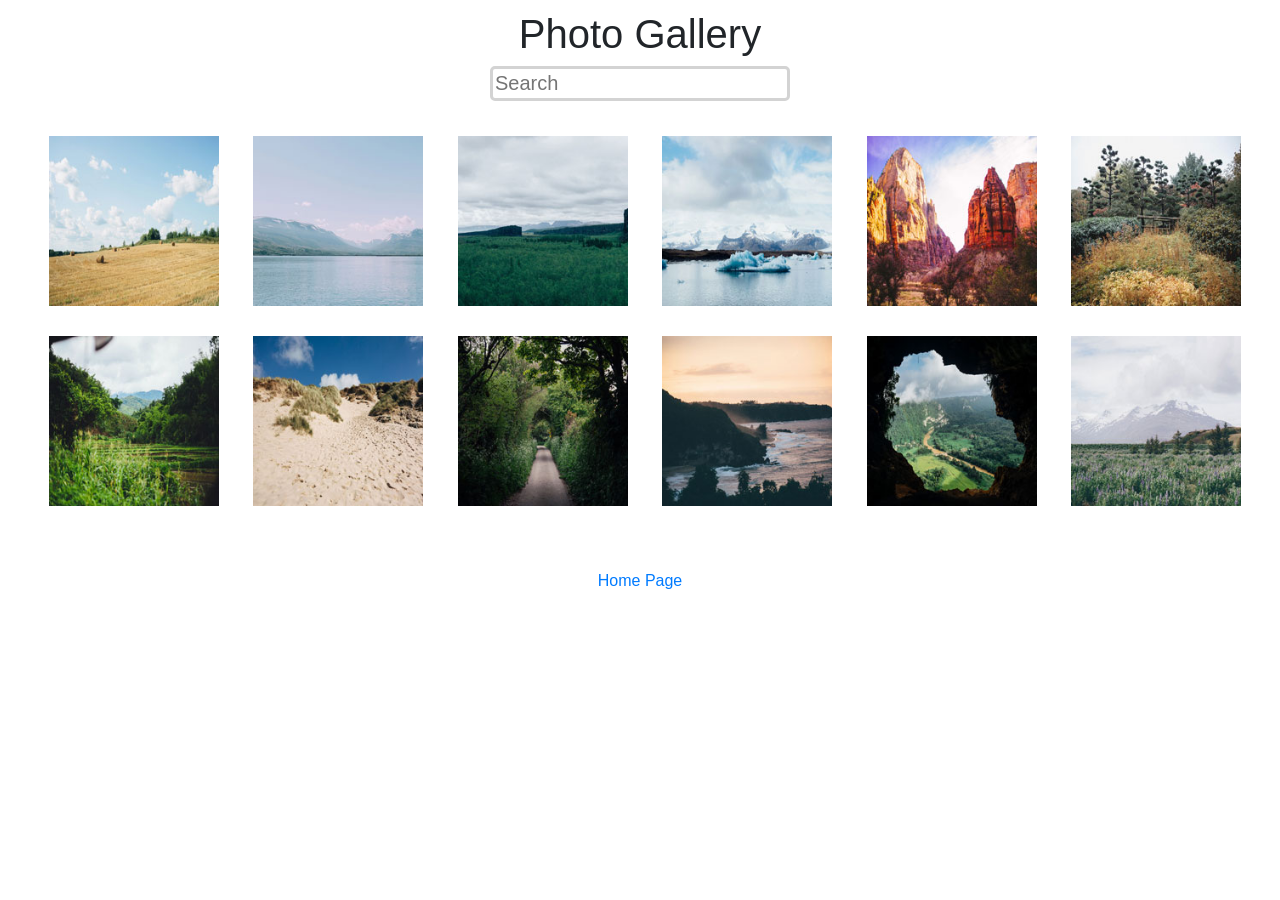
<file: photo_gallery_v4/index.html>
<!DOCTYPE html>
<html lang="en">

<!--It is best to place the plug-in css file first.-->

<head>
    <title>Image Gallery</title>
    <meta charset="UTF-8">
    <meta name="viewport" content="width=device-width, initial-scale=1.0">
    <meta http-equiv="X-UA-Compatible" content="ie=edge">


    <link rel="stylesheet" href="css/magnific-popup.css" media="screen" />
    <link rel="stylesheet" type="text/css" href="css/style.css">

    <link href="https://stackpath.bootstrapcdn.com/bootstrap/4.4.1/css/bootstrap.min.css" rel="stylesheet"
        integrity="sha384-Vkoo8x4CGsO3+Hhxv8T/Q5PaXtkKtu6ug5TOeNV6gBiFeWPGFN9MuhOf23Q9Ifjh" crossorigin="anonymous">
    <script src="https://ajax.googleapis.com/ajax/libs/jquery/3.4.1/jquery.min.js"></script>

</head>

<body>
    <header id="sticker" class="header">
        <div>
            <h1>Photo Gallery</h1>
            <form id="search-box">
                <input type="text" id="myInput" placeholder="Search">
            </form>
        </div>
    </header>

    <!--class name "light-box identifies the <a> tag for the plug-in-->
    <!--the title attribute helpt the search filter identify the caption text-->

    <div id="photo-list" class="gallery">

        <a href="photos/01.jpg" id="Hay-Bales" class="light-box"
            title="I love hay bales. Took this snap on a drive through the countryside past some straw fields.">
            <img src="photos/thumbnails/01.jpg" alt="Hey Bales"></a>

        <a href="photos/02.jpg" id="Lake" class="light-box"
            title="The lake was so calm today. We had a great view of the snow on the mountains from here.">
            <img src="photos/thumbnails/02.jpg" alt="Lake"></a>

        <a href="photos/03.jpg" id="Canyon" class="light-box"
            title="I hiked to the top of the mountain and got this picture of the canyon and trees below.">
            <img src="photos/thumbnails/03.jpg" alt="Canyon"></a>

        <a href="photos/04.jpg" id="Iceberg" class="light-box"
            title="It was amazing to see an iceberg up close, it was so cold but didn’t snow today.">
            <img src="photos/thumbnails/04.jpg" alt="Iceberg"></a>

        <a href="photos/05.jpg" id="Desert" class="light-box"
            title="The red cliffs were beautiful. It was really hot in the desert but we did a lot of walking through the canyons.">
            <img src="photos/thumbnails/05.jpg" alt="Desert"></a>

        <a href="photos/06.jpg" id="Fall" class="light-box"
            title="Fall is coming, I love when the leaves on the trees start to change color.">
            <img src=" photos/thumbnails/06.jpg" alt="Fall"></a>

        <a href="photos/07.jpg" id="Plantation" class="light-box"
            title="I drove past this plantation yesterday, everything is so green!">
            <img src="photos/thumbnails/07.jpg" alt="Plantation"></a>

        <a href="photos/08.jpg" id="Dunes" class="light-box"
            title="My summer vacation to the Oregon Coast. I love the sandy dunes!">
            <img src="photos/thumbnails/08.jpg" alt="Dunes"></a>

        <a href="photos/09.jpg" id="Countryside-Lane" class="light-box"
            title="We enjoyed a quiet stroll down this countryside lane.">
            <img src="photos/thumbnails/09.jpg" alt="Countryside Lane"></a>

        <a href="photos/10.jpg" id="Sunset" class="light-box"
            title="Sunset at the coast! The sky turned a lovely shade of orange.">
            <img src="photos/thumbnails/10.jpg" alt="Sunset"></a>

        <a href="photos/11.jpg" id="Cave" class="light-box"
            title="I did a tour of a cave today and the view of the landscape below was breathtaking.">
            <img src="photos/thumbnails/11.jpg" alt="Cave"></a>

        <a href="photos/12.jpg" id="Bluebells" class="light-box"
            title="I walked through this meadow of bluebells and got a good view of the snow on the mountain before the fog came in.">
            <img src="photos/thumbnails/12.jpg" alt="Bluebells"></a>

    </div>
    </div>
    <br>
    <br>
    <footer class="container-fluid bg-4 text-center">
        <p><a href="../indexFinal.html">Home Page</a></p>
    </footer>

    <!--Sequence of js files is crucial 1) jQuery 2) plug-in 3) external js file.-->
    <!-- <script src="http://ajax.googleapis.com/ajax/libs/jquery/3.3.1/jquery.min.js"></script>-->
    <script src="js/jquery.magnific-popup.min.js"></script>
    <script src="js/jquery.sticky.js"></script>
    <script src="js/main.js"></script>

    <!--
    <script>
        $(document).ready(function () {
            $('.light-box').magnificPopup({
                type: 'image',
                gallery: { enabled: true },
                removalDelay: 300,       // Delay in milliseconds before popup is removed
                mainClass: 'mfp-fade',   // Class that is added to popup wrapper and background
                image: {
                    titleSrc: 'title' // this tells the script which attribute has your caption
                }
            });
        });
    </script> -->


</body>

</html>
</file>
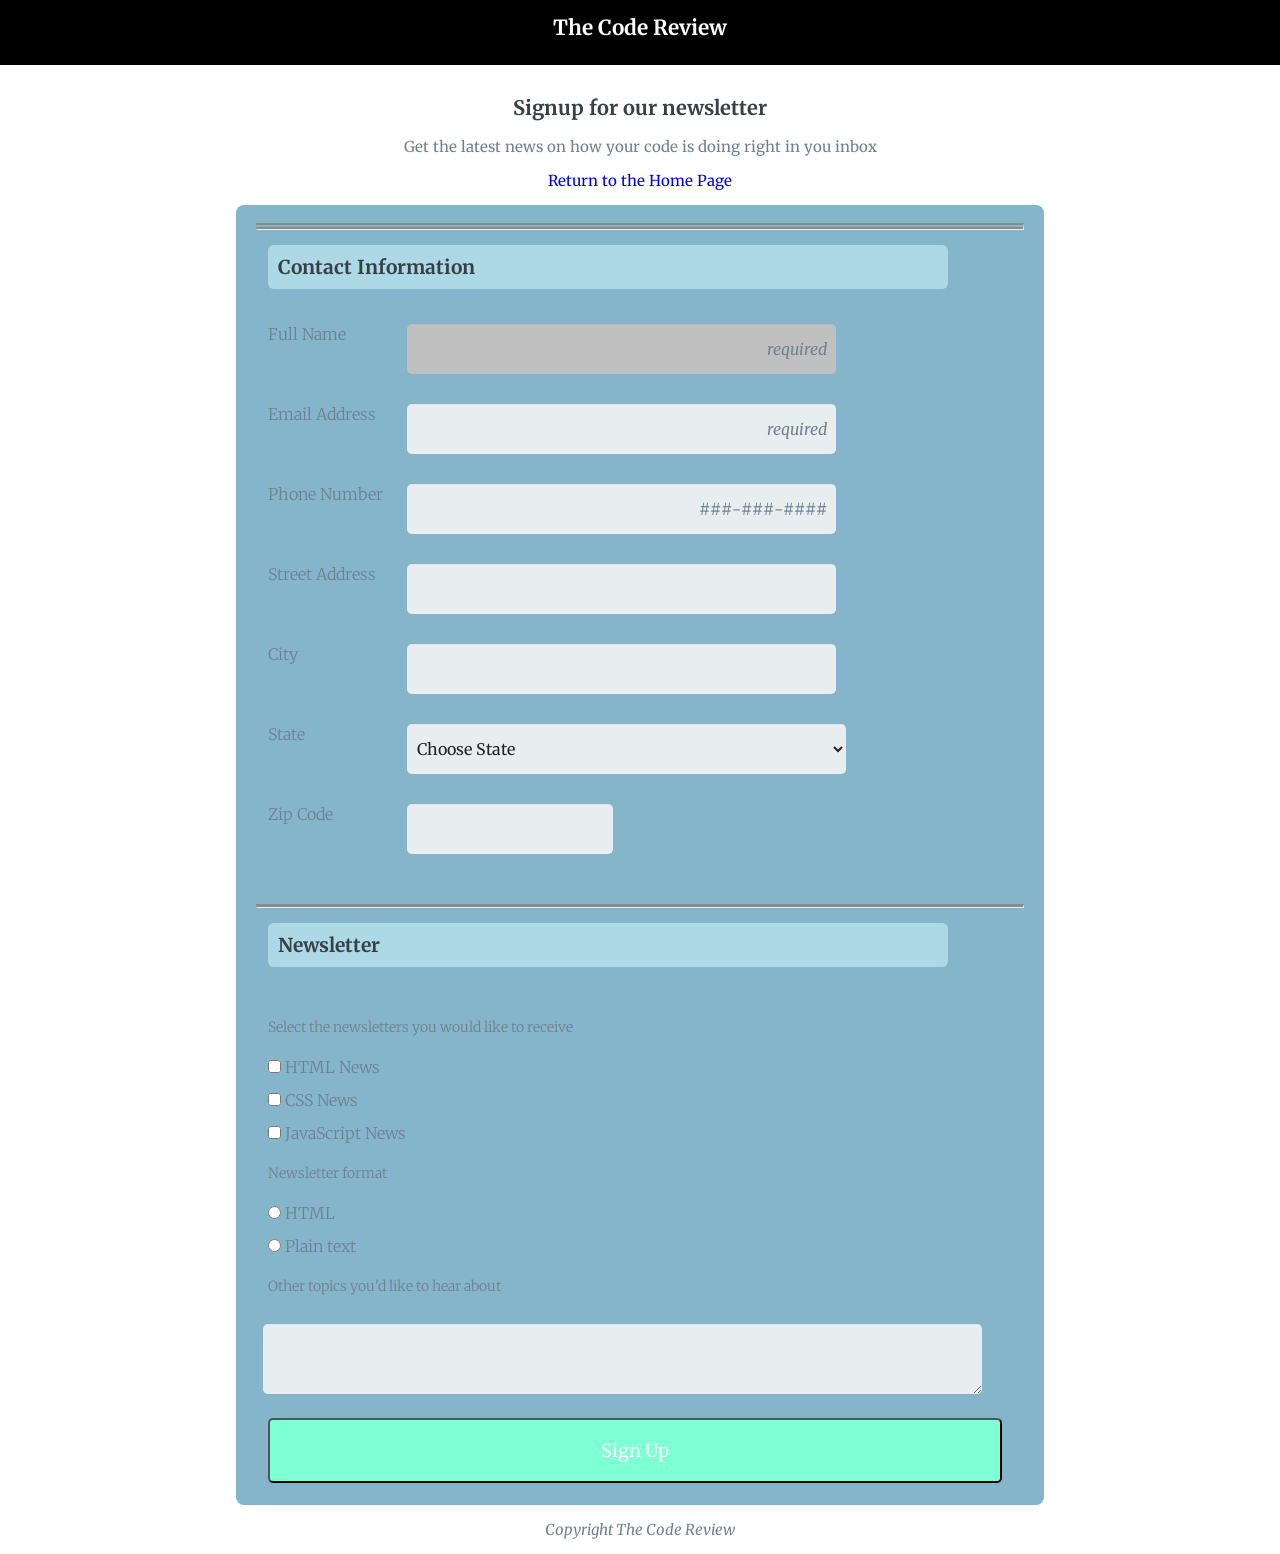
<file: Proj Three Front End/index.html>
<!DOCTYPE html>
<html lang="en">

<head>
    <meta charset="UTF-8" />

    <title>Online Registration Form</title>
    <meta name="viewport" content="width=device-width, initial-scale=1.0">
    <meta http-equiv="X-UA-Compatible" content="ie=edge">
    <link href="https://fonts.googleapis.com/css?family=Merriweather&display=swap" rel="stylesheet">
    <link rel="stylesheet" href="css/normalize.css">
    <link rel="stylesheet" href="css/style2.css">
</head>

<body>

    <header>
        <h1>The Code Review</h1>
        <h2>Signup for our newsletter</h2>
        <p>Get the latest news on how your code is doing right in you inbox</p>
        <p><a href="../indexFinal.html">Return to the Home Page</a></p>
    </header>

    <form action="index.html" method="post">
        <hr class="style1">
        <fieldset>

            <legend class="colorOne">Contact Information</legend>

            <br>
            <div class="form-box">
                <label class="light" for="name">Full Name</label>
                <input class="requiredMessage emphasize" type="text" id="name" name="user_name" placeholder="required "
                    required autofocus />
            </div>

            <div class="form-box">
                <label class="light" for="email">Email Address</label>
                <input class="requiredMessage emphasize" type="email" id="email" placeholder="required "
                    name="user_email" required />
            </div>

            <div class="form-box">
                <label class="light" for="phone">Phone Number</label>
                <input type="tel" id="phone" name="user_phone" placeholder="###-###-#### ">
            </div>

            <div class="form-box">
                <label class="light" for="address">Street Address</label>
                <input type="text" id="address" name="user_address">
            </div>

            <div class="form-box">
                <label class="light" for="city">City</label>
                <input type="text" id="city" name="user_city">
            </div>

            <div class="form-box">
                <label class="light" for="state">State</label>
                <select id="state" name="user_state">
                    <option disabled hidden selected>Choose State</option>
                    <option value="Alaska">Alaska</option>
                    <option value="California">California</option>
                    <option value="Colorado">Colorado</option>
                    <option value="Texas">Texas</option>
                    <option value="Utah">Utah</option>
                </select>
            </div>


            <div class="form-box">
                <label class="light" for="zip">Zip Code</label>
                <input type="number" id="zip" name="user_zip">
            </div>
        </fieldset>

        <hr class="style2">

        <fieldset>

            <legend class="colorOne">Newsletter</legend>

            <br>
            <label class="lightThree">Select the newsletters you would like to receive</label><br>

            <input type="checkbox" id="html" name="newsLetter" value="html" class="ckbox-order"><label class="light"
                for="html">HTML
                News</label><br>
            <input type="checkbox" id="css" name="newsLetter" value="CSS" class="ckbox-order"><label class="light"
                for="css">CSS
                News</label><br>
            <input type="checkbox" id="JavaScript" name="newsLetter" value="JavaScript" class="ckbox-order"><label
                class="light" for="JavaScript">JavaScript
                News</label><br>

            <label class="lightThree">Newsletter format</label><br>

            <label class="light"><input type="radio" id="HTMLformat" name="format" value="HTMLformat">HTML</label><br>
            <label class="light"><input type="radio" id="Plainformat" name="format" value="Plainformat">Plain
                text</label><br>

            <label class="lightThree" for="additionalText">Other topics you'd like to hear about</label>
            <textarea id="additionalText" name="additionalText" rows="2"></textarea>
            <br>
            <br>
            <div class="form-box">
                <button type="submit" value="Submit">Sign Up</button>
            </div>
        </fieldset>

    </form>
    <footer>
        <p class="emphasize">Copyright The Code Review</p>
    </footer>


</body>

</html>
</file>
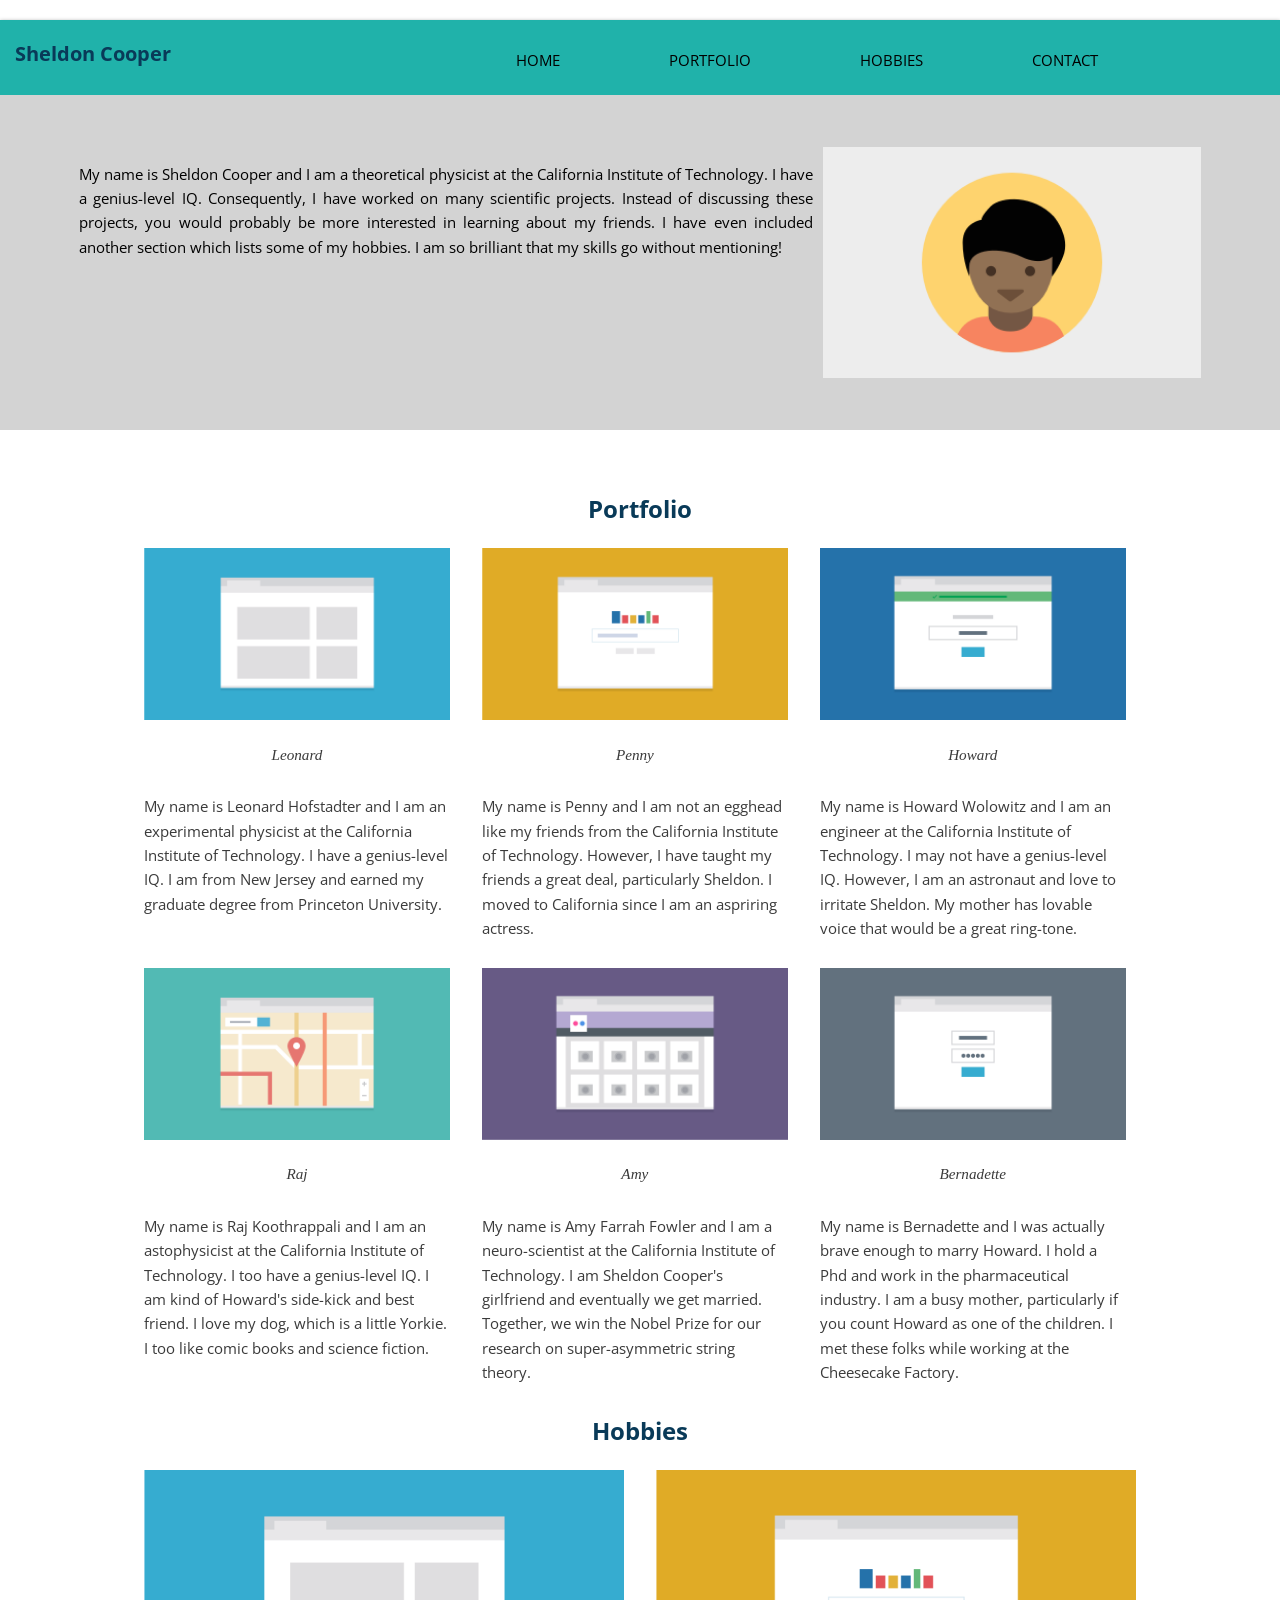
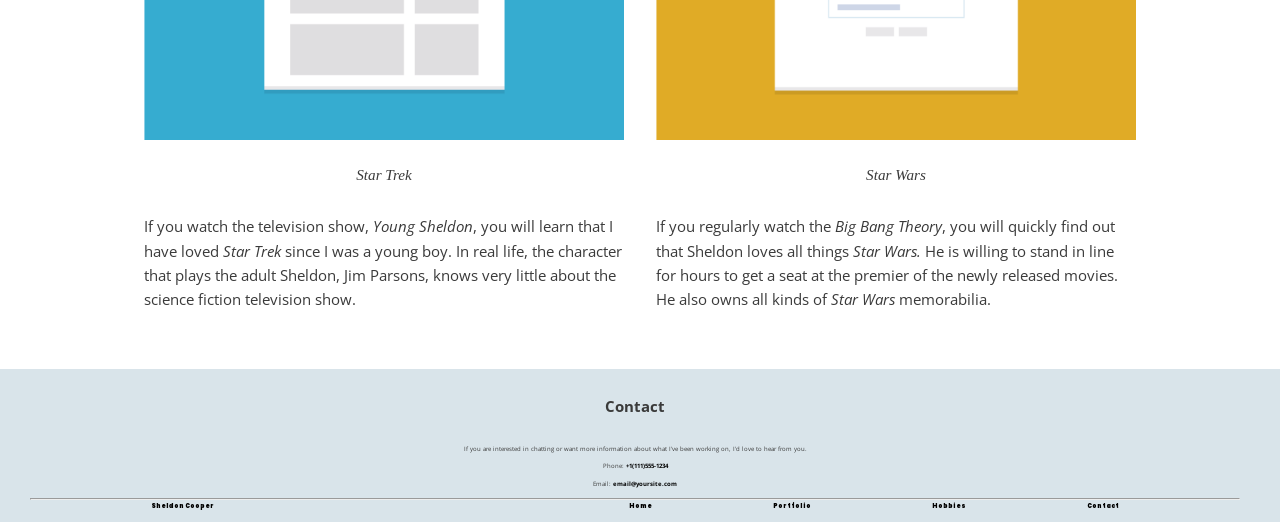
<file: Proj Two Front End/index.html>
<!DOCTYPE html>
<html lang="en">

<head>
    <meta charset="utf-8">
    <meta name="viewport" content="width=device-width, initial-scale=1.0">
    <title>Portfolio</title>
    <link rel="stylesheet" href="css/normalize.css">
    <link rel="stylesheet" href="css/styles.css">

    <link href="https://fonts.googleapis.com/css?family=Poppins&display=swap" rel="stylesheet">
    <style>
        @import url('https://fonts.googleapis.com/css?family=Open+Sans&display=swap');
    </style>
    <style>
        @import url('https://fonts.googleapis.com/css?family=Work+Sans&display=swap');
    </style>


</head>

<body>
    <header class="main-header">
        <h1 class="name show"><a href="#">Sheldon Cooper</a></h1>
        <div class="container containerHead clearfix">
            <nav>
                <ul class="main-nav">
                    <li class="coming-soon">Papers</li>
                    <li><a href="../indexFinal.html">Home</a></li>
                    <li><a href="#portfolio">Portfolio</a></li>
                    <li><a href="#hobbies">Hobbies</a></li>
                    <li><a href="#contact">Contact</a></li>
                </ul>
            </nav>
        </div>
    </header>

    <div class="banner clearfix">
        <img class="main-photo" src="images/responsive-layout-profile.png" alt="Student Photo">
        <p class="justify padText">My name is Sheldon Cooper and I am a theoretical physicist
            at the California Institute of Technology. I have a genius-level IQ. Consequently,
            I have worked on many scientific projects. Instead of discussing these projects,
            you would probably be more interested in learning about my friends. I have even
            included another section which lists some of my hobbies. I am so brilliant that my skills
            go without mentioning!
        </p>

    </div>

    <div class="container clearfix">
        <h2 id="portfolio" class="centerHeader">Portfolio</h2>
        <div class="sub-paragraph col">
            <img src="images/portfolio-1.png" alt="Leonard">
            <p class="center caption"> Leonard</p>
            <p>My name is Leonard Hofstadter and I am an experimental physicist at the California Institute
                of Technology. I have a genius-level IQ. I am from New Jersey and earned my graduate degree from
                Princeton University. </p>

        </div>

        <div class="sub-paragraph col right">
            <img src="images/portfolio-2.png" alt="Penny">
            <p class="center"> Penny</p>
            <p>My name is Penny and I am not an egghead like my friends from the California Institute
                of Technology. However, I have taught my friends a great deal, particularly Sheldon.
                I moved to California since I am an aspriring actress.</p>
        </div>


        <div class="sub-paragraph col">

            <img src="images/portfolio-3.png" alt="Howard">
            <p class="center"> Howard</p>
            <p>My name is Howard Wolowitz and I am an engineer at the California Institute
                of Technology. I may not have a genius-level IQ. However, I am an astronaut and love to
                irritate Sheldon. My mother has lovable voice that would be a great ring-tone.
            </p>

        </div>

        <div class="sub-paragraph col right">
            <img src="images/portfolio-4.png" alt="Raj">
            <p class="center">Raj</p>
            <p>My name is Raj Koothrappali and I am an astophysicist at the California Institute
                of Technology. I too have a genius-level IQ. I am kind of Howard's side-kick and best friend.
                I love my dog, which is a little Yorkie. I too like comic books and science fiction.</p>
        </div>

        <div class="sub-paragraph col">

            <img src="images/portfolio-5.png" alt="Amy">
            <p class="center">Amy</p>
            <p>My name is Amy Farrah Fowler and I am a neuro-scientist at the California Institute
                of Technology. I am Sheldon Cooper's girlfriend and eventually we get married. Together, we win
                the Nobel Prize for our research on super-asymmetric string theory.
            </p>
        </div>

        <div class="sub-paragraph col right">

            <img src="images/portfolio-6.png" alt="Bernadette">
            <p class="center"> Bernadette</p>
            <p>My name is Bernadette and I was actually brave enough to marry Howard. I hold a Phd and work
                in the pharmaceutical industry. I am a busy mother, particularly if you count Howard
                as one of the children. I met these folks while working at the Cheesecake Factory.</p>
        </div>

    </div>
    <div class="containerTwo clearfix">
        <h2 class="centerHeader" id="hobbies">Hobbies</h2>
        <div class="sub-paragraph-two col">
            <img src="images/portfolio-1.png" alt="Star Trek">
            <p class="center">Star Trek</p>
            <p>If you watch the television show, <em>Young Sheldon</em>, you will learn that I have loved <em>Star
                    Trek</em> since
                I was a young boy. In real life, the character that plays the adult Sheldon, Jim Parsons, knows very
                little about the science fiction television show.
            </p>
        </div>
        <div class="sub-paragraph-two col right">
            <img src="images/portfolio-2.png" alt="Star Wars">
            <p class="center">Star Wars</p>
            <p>If you regularly watch the <em>Big Bang Theory</em>, you will quickly find out that Sheldon loves all
                things <em>Star Wars.</em>
                He is willing to stand in line for hours to get a seat at the premier of the newly released movies.
                He also owns all kinds of <em>Star Wars</em> memorabilia.</p>
        </div>
    </div>

    <footer class="main-footer clearfix" id="contact">
        <p class="bold">Contact</p>
        <p>If you are interested in chatting or want more information about what I've been working on, I'd love to hear
            from you.</p>
        <p>Phone: <span>+1(111)555-1234</span></p>
        <p>Email: <span>email@yoursite.com</span></p>
        <hr>
        <div class=" container clearfix footerLeft">
            <ul class="nav-footersmall">
                <li><span>Sheldon Cooper</span></li>
                <li class="coming-soon">papers</li>
                <li class="coming-soon">test</li>
                <!--<p class="nameTwo"><a href="#">Sheldon Cooper</a></p>-->
                <li><a href="#"><span>BACK TO TOP</span></a></li>
            </ul>

            <ul class="nav-footer">
                <li><span>Sheldon Cooper</span></li>
                <li class="coming-soon">papers</li>
                <li class="coming-soon">papers</li>


                <li><a href="#"><span>Home</span></a></li>
                <li><a href="#portfolio"><span>Portfolio</span></a></li>
                <li><a href="#hobbies"><span>Hobbies</span></a></li>
                <li><a href="#contact"><span>Contact</span></a></li>
            </ul>
        </div>

    </footer>

</body>

</html>
</file>
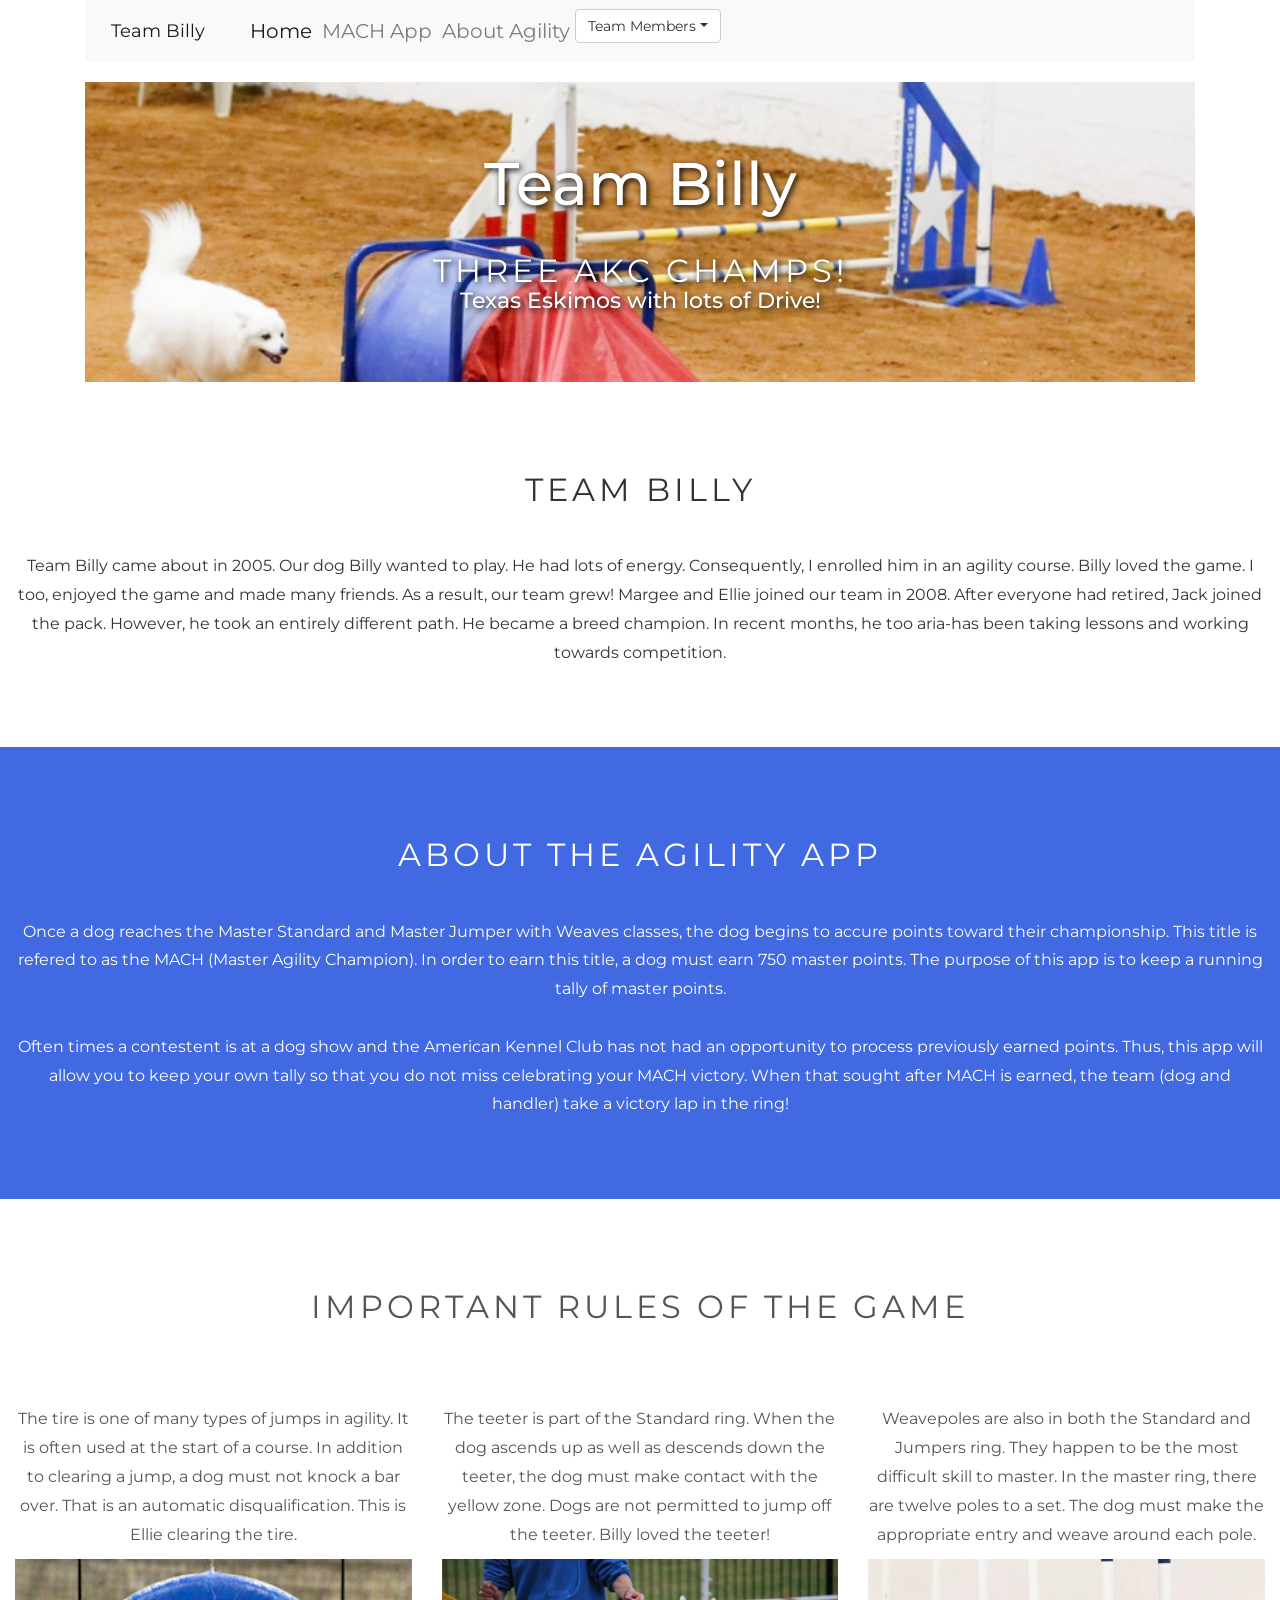
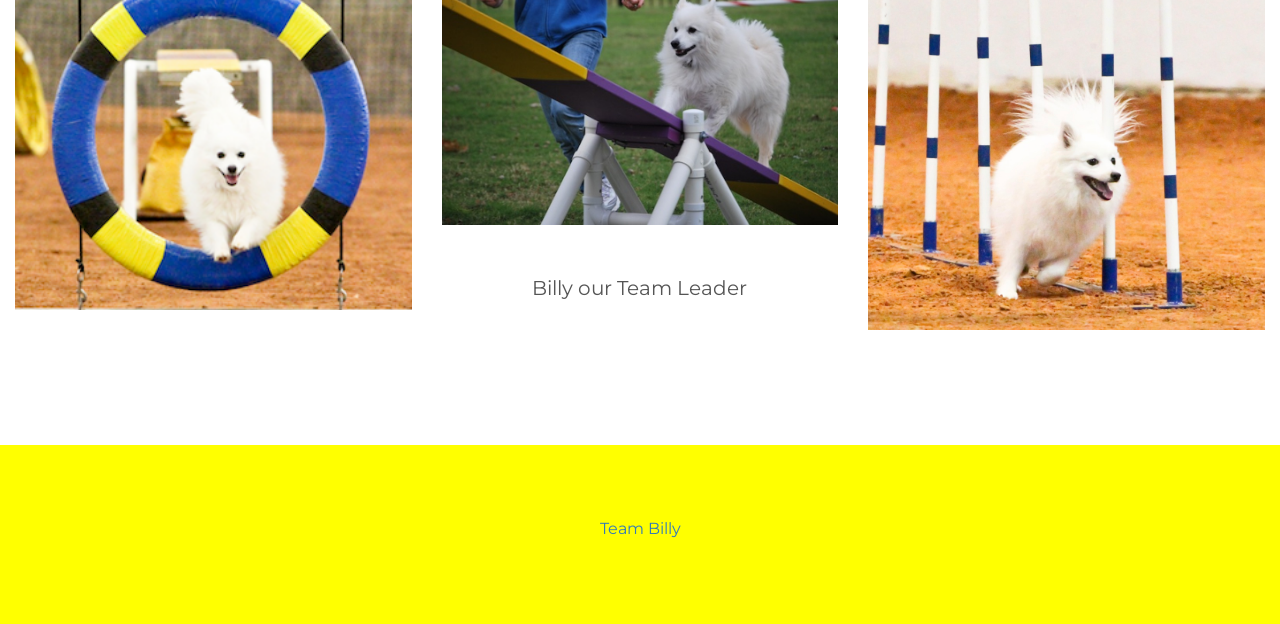
<file: agility.html>
<!DOCTYPE html>
<html lang="en">

<head>
    <meta charset="UTF-8">
    <meta name="viewport" content="width=device-width, initial-scale=1.0">
    <link rel="stylesheet" href="https://stackpath.bootstrapcdn.com/bootstrap/4.3.1/css/bootstrap.min.css"
        integrity="sha384-ggOyR0iXCbMQv3Xipma34MD+dH/1fQ784/j6cY/iJTQUOhcWr7x9JvoRxT2MZw1T" crossorigin="anonymous">
    <link rel="stylesheet" href="https://maxcdn.bootstrapcdn.com/bootstrap/3.4.1/css/bootstrap.min.css">
    <link href="https://fonts.googleapis.com/css?family=Montserrat" rel="stylesheet">
    <script src="https://ajax.googleapis.com/ajax/libs/jquery/3.4.1/jquery.min.js"></script>
    <script src="https://maxcdn.bootstrapcdn.com/bootstrap/3.4.1/js/bootstrap.min.js"></script>
    <link rel="stylesheet" href="css/nav.css">
    <link rel="stylesheet" href="css/agility.css">
    <title>Agility</title>


</head>

<body>
    <div class="container">

        <nav class="navbar navbar-expand-lg navbar-light bg-light">
            <a class="navbar-brand" href="#">Team Billy</a>
            <button class="navbar-toggler" type="button" data-toggle="collapse" data-target="#navbarNavDropdown"
                aria-controls="navbarNavDropdown" aria-expanded="false" aria-label="Toggle navigation">
                <span class="navbar-toggler-icon"></span>
            </button>
            <div class="collapse navbar-collapse" id="navbarNavDropdown">
                <ul class="navbar-nav">
                    <li class="nav-item active">
                        <a class="nav-link" href="indexFinal.html">Home <span class="sr-only">(current)</span></a>
                    </li>
                    <li class="nav-item">
                        <a class="nav-link" href="main.html">MACH App</a>
                    </li>
                    <li class="nav-item">
                        <a class="nav-link" href="#aboutAgility">About Agility</a>
                    </li><br>
                    <li class="nav-item dropdown">

                        <div>
                            <!--<div class="dropdown-menu" aria-labelledby="navbarDropdownMenuLink">-->
                            <button class="btn btn-default dropdown-toggle" type="button" id="dropdownMenu1"
                                data-toggle="dropdown" aria-haspopup="true" aria-expanded="true">Team Members</button>

                            <ul class="dropdown-menu" aria-labelledby="dropdownMenu1">
                                <li><a href="#" data-toggle="modal" data-target="#modalRelatedContentEllie">Ellie</a>
                                </li>

                                <li><a href="#" data-toggle="modal" data-target="#modalRelatedContentMargee">Margee</a>
                                </li>

                                <li><a href="#" data-toggle="modal" data-target="#modalRelatedContentJack">Jack</a>
                                </li>
                            </ul>
                        </div>

                        <div class="modal fade right" id="modalRelatedContentEllie" tabindex="-1" role="dialog"
                            aria-labelledby="myModalLabel" aria-hidden="true" data-backdrop="false">
                            <div class="modal-dialog modal-side modal-bottom-right modal-notify modal-info"
                                role="document">
                                <!--Content-->
                                <div class="modal-content">
                                    <!--Header-->
                                    <div class="modal-header">
                                        <p class="heading">Miss Ellie</p>

                                        <button type="button" class="close" data-dismiss="modal" aria-label="Close">
                                            <span aria-hidden="true" class="white-text">&times;</span>
                                        </button>
                                    </div>
                                    <!--Body-->
                                    <div class="modal-body">

                                        <div class="row">
                                            <div class="col-5">
                                                <img src="images/ellieWeaves.jpg" class="img-fluid" alt="">
                                            </div>

                                            <div class="col-7">
                                                <p><strong>MACH Miss Ellie, UD, MSX, MSJ</strong></p>
                                                <p>Miss Ellie is a 12 year-old American Eskimo. She has earned an array
                                                    of performance titles. In addition to being an agility champion, she
                                                    is an obedience utility dog. <a href=""></a></p>
                                                <!--<button type="button" class="btn btn-info btn-md">Read more</button>-->

                                            </div>
                                        </div>
                                    </div>
                                </div>
                                <!--/.Content-->
                            </div>
                        </div>



                        <div class="modal fade right" id="modalRelatedContentMargee" tabindex="-1" role="dialog"
                            aria-labelledby="myModalLabel" aria-hidden="true" data-backdrop="false">
                            <div class="modal-dialog modal-side modal-bottom-right modal-notify modal-info"
                                role="document">
                                <!--Content-->
                                <div class="modal-content">
                                    <!--Header-->
                                    <div class="modal-header">
                                        <p class="heading">Margee B of Big "D" (Dallas)</p>

                                        <button type="button" class="close" data-dismiss="modal" aria-label="Close">
                                            <span aria-hidden="true" class="white-text">&times;</span>
                                        </button>
                                    </div>
                                    <!--Body-->
                                    <div class="modal-body">

                                        <div class="row">
                                            <div class="col-5">
                                                <img src="images/margeeJHigh.png" class="img-fluid" alt="">
                                            </div>

                                            <div class="col-7">
                                                <p><strong>MACH Margee, CD, MSX, MSJ</strong></p>
                                                <p>Margee is a 12 year-old American Eskimo. She is an agility master
                                                    champion. She also holds obedience titles. Besides her work in the
                                                    performance ring, she has great maternal instincts and helpd train
                                                    and nurture the youngest team member, Jack! <a href=""></a></p>
                                                <!--<button type="button" class="btn btn-info btn-md">Read more</button>-->

                                            </div>
                                        </div>
                                    </div>
                                </div>
                                <!--/.Content-->
                            </div>
                        </div>



                        <div class="modal fade right" id="modalRelatedContentJack" tabindex="-1" role="dialog"
                            aria-labelledby="myModalLabel" aria-hidden="true" data-backdrop="false">
                            <div class="modal-dialog modal-side modal-bottom-right modal-notify modal-info"
                                role="document">
                                <!--Content-->
                                <div class="modal-content">
                                    <!--Header-->
                                    <div class="modal-header">
                                        <p class="heading">Lumber "Jack" LeDu</p>

                                        <button type="button" class="close" data-dismiss="modal" aria-label="Close">
                                            <span aria-hidden="true" class="white-text">&times;</span>
                                        </button>
                                    </div>
                                    <!--Body-->
                                    <div class="modal-body">

                                        <div class="row">
                                            <div class="col-5">
                                                <img src="images/jackModal.png" class="img-fluid" alt="">
                                            </div>

                                            <div class="col-7">
                                                <p><strong>Grand Champion Jack, RA</strong></p>
                                                <p>Jack is a breed Grand Champion. He is just embarking on his agility
                                                    career. He is a four year-old American Eskimo. <a href=""></a></p>
                                                <!--<button type="button" class="btn btn-info btn-md">Read more</button>-->

                                            </div>
                                        </div>
                                    </div>
                                </div>
                                <!--/.Content-->
                            </div>
                        </div>

                    </li>
                </ul>

            </div>
        </nav>

        <div class="banner">
            <div class="banner-text">
                <h1>Team Billy</h1>
                <br>
                <h3>Three AKC Champs!</h3>
                <h6>Texas Eskimos with lots of Drive!</h6>
            </div>
        </div>
    </div>
    </div>

    <!-- First Container -->
    <div class="container-fluid bg-1 text-center">
        <h3 class="margin">Team Billy</h3>
        <!--<img src="images/ellieWeaves.jpg" class="img-responsive img-circle margin" style="display:inline" alt="Bird"
            width="350" height="350">-->
        <p>Team Billy came about in 2005. Our dog Billy wanted to play. He had lots of energy. Consequently, I enrolled
            him in an agility course. Billy loved the game. I too, enjoyed the game and made many friends. As a result,
            our team grew! Margee and Ellie joined our team in 2008. After everyone had retired, Jack joined the pack.
            However, he took an entirely different path. He became a breed champion. In recent months, he too aria-has
            been taking lessons and working towards competition. </p>

    </div>

    <!-- Second Container -->
    <div class="container-fluid bg-2 text-center">
        <h3 id="aboutAgility" class="margin">About the Agility App</h3>
        <p>Once a dog reaches the Master Standard and Master Jumper with Weaves classes, the dog begins to accure points
            toward their championship. This title is refered to as the MACH (Master Agility Champion). In order to earn
            this title, a dog must earn 750 master points. The purpose of this app is to keep a running tally of master
            points. <br> <br>
            Often times a contestent is at a dog show and the American Kennel Club has not had an opportunity to process
            previously earned points. Thus, this app will allow you to keep your own tally so that you do not miss
            celebrating your MACH victory. When that sought after MACH is earned, the team (dog and handler) take a
            victory lap in the ring!
        </p>
    </div>

    <!-- Third Container (Grid) -->
    <div class="container-fluid bg-3 text-center">
        <h3 class="margin">Important Rules of the Game</h3><br>
        <div class="row">
            <div class="col-sm-4">
                <p>The tire is one of many types of jumps in agility. It is often used at the start of a course. In
                    addition to clearing a jump, a dog must not knock a bar over. That is an automatic disqualification.
                    This is Ellie clearing the tire.
                </p>
                <img src="images/ellieTire.png" class="img-responsive margin" style="width:100%" alt="Image">

            </div>
            <div class="col-sm-4">
                <p>The teeter is part of the Standard ring. When the dog ascends up as well as descends down the teeter,
                    the dog must make contact with the yellow zone. Dogs are not permitted to jump off the teeter. Billy
                    loved the teeter!</p>
                <img src="images/billyTeeter.jpg" class="img-responsive margin" style="width:100%" alt="Image">
                <caption>Billy our Team Leader</caption>

            </div>
            <div class="col-sm-4">
                <p>Weavepoles are also in both the Standard and Jumpers ring. They happen to be the most difficult skill
                    to master. In the master ring, there are twelve poles to a set. The dog must make the appropriate
                    entry and weave around each pole.</p>
                <img src="images/ellieWeaves.jpg" class="img-responsive margin" style="width:100%" alt="Image">

            </div>
        </div>
    </div>

    <!-- Footer -->
    <footer class="container-fluid bg-4 text-center">
        <p><a href="indexFinal.html">Team Billy</a></p>
    </footer>

    <script src="https://code.jquery.com/jquery-3.3.1.slim.min.js"
        integrity="sha384-q8i/X+965DzO0rT7abK41JStQIAqVgRVzpbzo5smXKp4YfRvH+8abtTE1Pi6jizo"
        crossorigin="anonymous"></script>
    <script src="https://cdnjs.cloudflare.com/ajax/libs/popper.js/1.14.7/umd/popper.min.js"
        integrity="sha384-UO2eT0CpHqdSJQ6hJty5KVphtPhzWj9WO1clHTMGa3JDZwrnQq4sF86dIHNDz0W1"
        crossorigin="anonymous"></script>
    <script src="https://stackpath.bootstrapcdn.com/bootstrap/4.3.1/js/bootstrap.min.js"
        integrity="sha384-JjSmVgyd0p3pXB1rRibZUAYoIIy6OrQ6VrjIEaFf/nJGzIxFDsf4x0xIM+B07jRM"
        crossorigin="anonymous"></script>


</body>

</html>
</file>
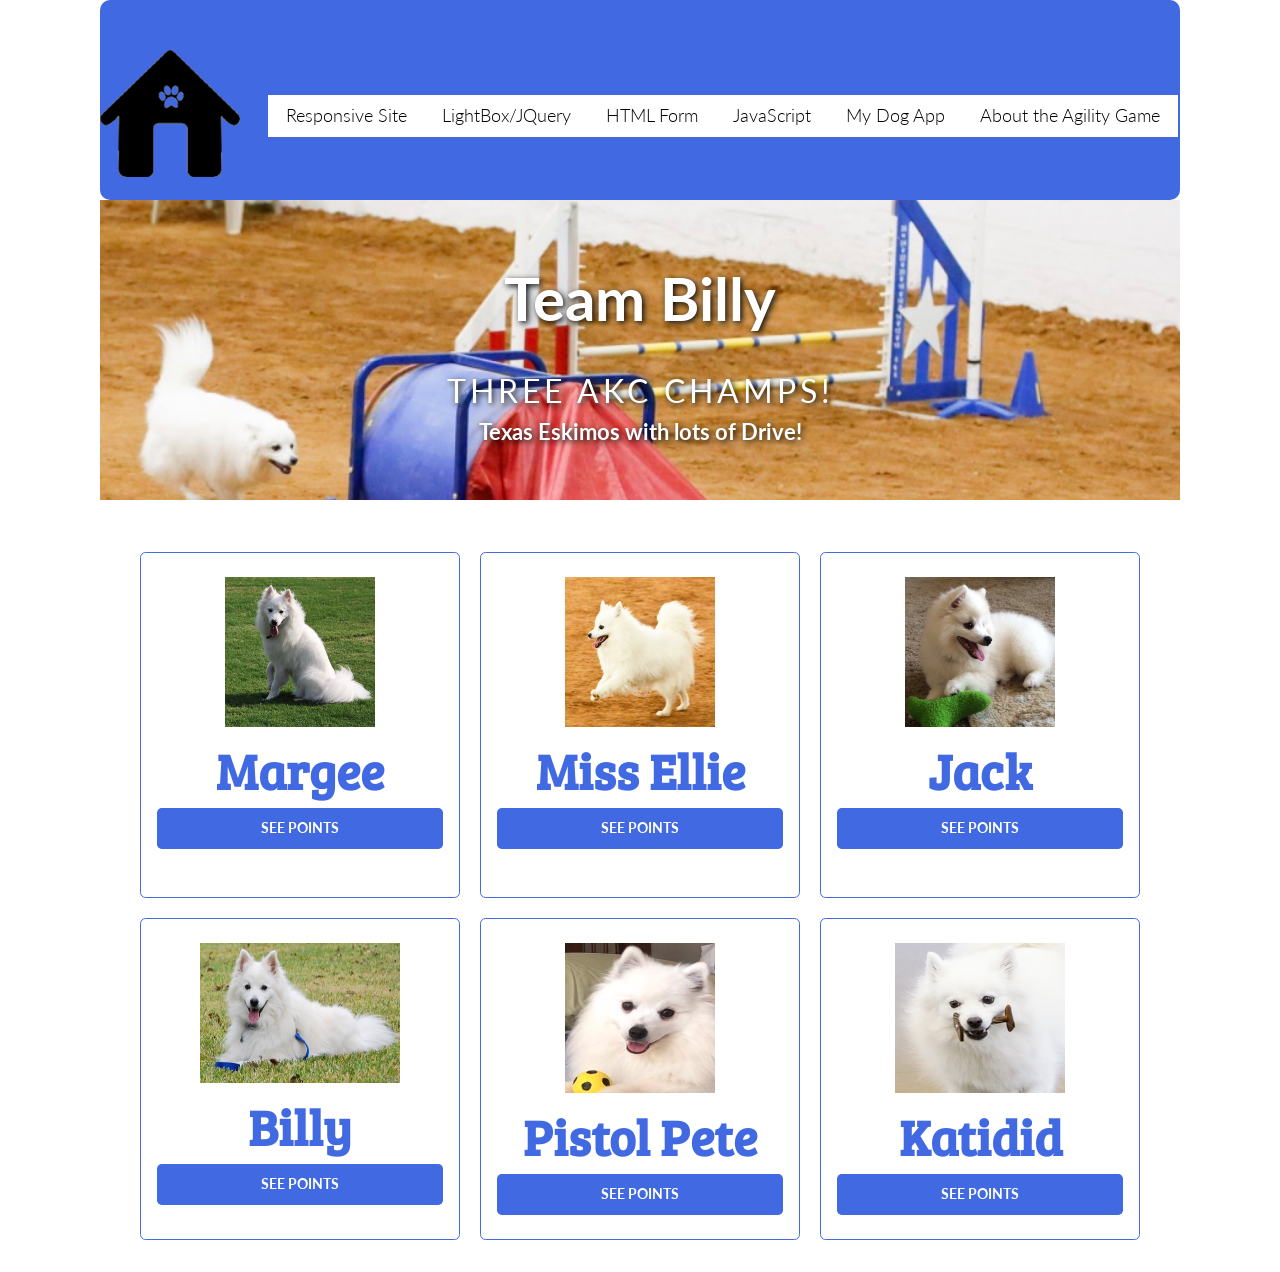
<file: indexFinal.html>
<!DOCTYPE html>
<html>

<head>
  <meta charset="UTF-8">
  <meta name="viewport" content="width=device-width, initial-scale=1">
  <title>Flexbox</title>
  <link href="https://fonts.googleapis.com/icon?family=Material+Icons" rel="stylesheet">
  <link href="https://fonts.googleapis.com/css?family=Bree+Serif|Raleway" rel="stylesheet">
  <link href="css/page.css" rel="stylesheet">
  <link href="css/layout.css" rel="stylesheet">
  <link rel="stylesheet" type="text/css" href="css/normalize.css">
  <!-- Load an icon library to show a hamburger menu (bars) on small screens -->
  <link rel="stylesheet" href="https://cdnjs.cloudflare.com/ajax/libs/font-awesome/4.7.0/css/font-awesome.min.css">

  <link rel="stylesheet" href="css/base.css">
  <link rel="stylesheet" href="css/nav.css">
</head>

<body>
  <div class="container">


    <header class="main-header">
      <a class="site-logo" href="/">
        <img src="css/img/NicePng_house-icon-png_117319.png" alt="Poly - UI Toolkit">
      </a>

      <ul class="nav">

        <li><a href="Proj Two Front End/index.html">Responsive Site</a></li>
        <li><a href="photo_gallery_v4/index.html">LightBox/JQuery</a></li>
        <li><a href="Proj Three Front End/index.html">HTML Form</a></li>
        <li><a href="game_show_app_v1/index.html">JavaScript</a></li>
        <li><a href="main.html">My Dog App</a></li>
        <li><a href="agility.html">About the Agility Game</a></li>
        </a>
      </ul>
    </header>

    <div class="banner">
      <div class="banner-text">
        <h1>Team Billy</h1>
        <br>
        <h3>Three AKC Champs!</h3>
        <h6>Texas Eskimos with lots of Drive!</h6>
      </div>
    </div>

    <!--When the button is pressed, it disappears - 
    then it display the dog's information which is stored in an ojbect in app.js-->

    <!--flex-grid - responsive layout-->
    <div class="main-content">


      <div class="card">
        <img src="images/margee.jpg" alt="Margee" height="150" width="150">
        <h1>Margee</h1>
        <ul id="outputMargee"></ul>
        <a class="btn btnMargee" id="margeePoints" href="#">See Points</a>
      </div>

      <div class="card">
        <img src="images/elliePlay.png" alt="ellie" height="150" width="150">
        <h1>Miss Ellie</h1>
        <ul id="outputEllie"></ul>
        <a class="btn btnEllie" id="elliePoints" href="#">See Points</a><br>
      </div>

      <div class="card">
        <img src="images/jack.jpg" alt="jack" height="150" width="150">
        <h1>Jack</h1>
        <ul id="outputJack"></ul>
        <a class="btn btnJack" id="jackPoints" href="#">See Points</a>
      </div>

      <div class="card">
        <img src="images/billybird.png" alt="Billy" height="140" width="200">
        <h1>Billy</h1>
        <ul id="outputBilly"></ul>
        <a class="btn btnBilly" id="billyPoints" href="#">See Points</a>
      </div>

      <div class="card">
        <img src="images/pistolPete.png" alt="pete" height="150" width="150">
        <h1>Pistol Pete</h1>
        <ul id="outputPete"></ul>
        <a class="btn btnPete" id="petePoints" href="#">See Points</a>
      </div>

      <div class="card">
        <img src="images/katidid.png" alt="Kate" height="150" width="170">
        <h1>Katidid</h1>
        <ul id="outputKate"></ul>
        <a class="btn btnKate" id="katePoints" href="#">See Points</a>
      </div>
    </div>
    <script src="http://ajax.googleapis.com/ajax/libs/jquery/3.3.1/jquery.min.js"></script>
    <script src="js/app.js"></script>

</body>

</html>
</file>
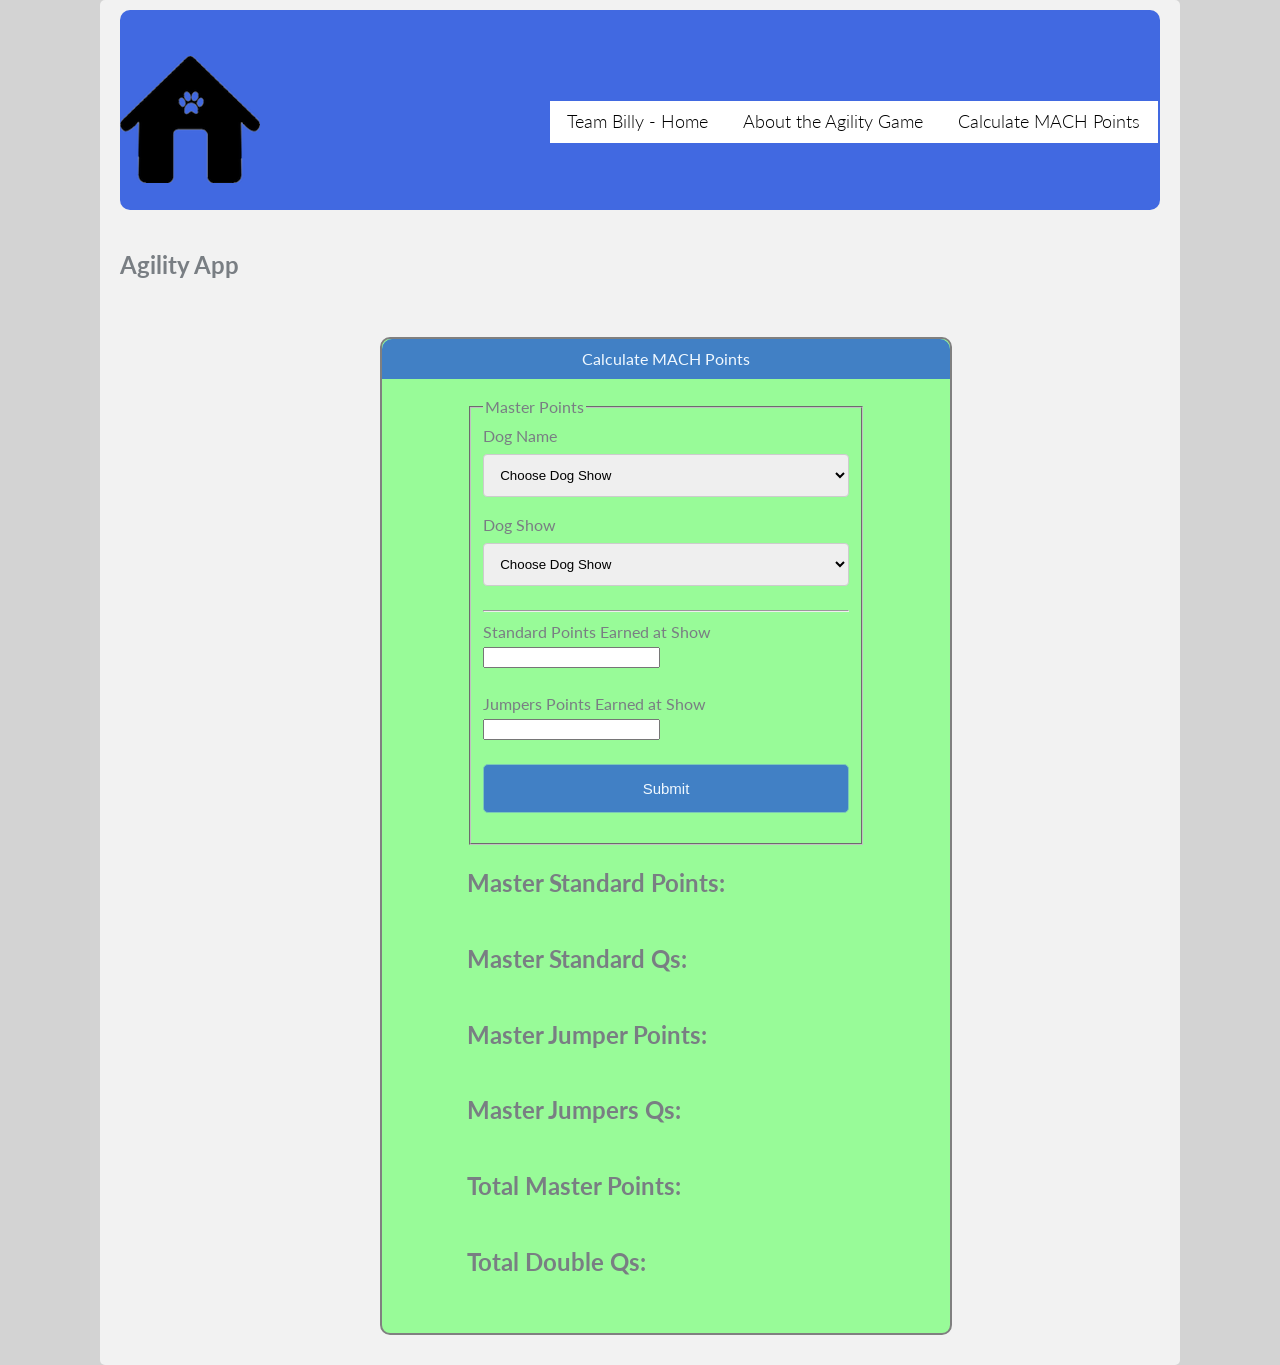
<file: main.html>
<!DOCTYPE html>
<html lang="en">

<head>
    <meta charset="UTF-8">
    <meta name="viewport" content="width=device-width, initial-scale=1.0">
    <link rel="stylesheet" href="https://bootswatch.com/4/yeti/bootstrap.min.css">
    <link href="css/form.css" rel="stylesheet">
    <link rel="stylesheet" type="text/css" href="css/responsiveform.css">
    <link rel="stylesheet" media="screen and (max-width: 1200px) and (min-width: 601px)"
        href="css/responsiveform1.css" />
    <link rel="stylesheet" media="screen and (max-width: 600px) and (min-width: 351px)"
        href="css/responsiveform2.css" />
    <link rel="stylesheet" media="screen and (max-width: 350px)" href="css/responsiveform3.css" />
    <link rel="stylesheet" href="css/base.css">
    <link rel="stylesheet" href="css/nav.css">

    <title>MACH Points</title>
</head>

<body>
    <div class="container">
        <header class="main-header">
            <a class="site-logo" href="/">
                <img src="css/img/NicePng_house-icon-png_117319.png" alt="Poly - UI Toolkit">
            </a>

            <ul class="nav">
                <li><a href="indexFinal.html">Team Billy - Home</a></li>
                <li><a href="agility.html">About the Agility Game</a></li>
                <li><a href="#masterPoints">Calculate MACH Points</a></li>
                </a>
            </ul>
        </header>
        <br>
        <h2>Agility App</h2>
        <br>
        <!-- Calculate Master Points -->
        <div id="envelope">
            <header>Calculate MACH Points</header>
            <div id=message></div>
            <form id="masterPoints" method="post">
                <fieldset>
                    <legend>Master Points</legend>
                    <label for="dogName">Dog Name</label>
                    <select id="dogName" name="dogName">
                        <option disabled hidden selected>Choose Dog Show</option>
                        <option value="Ellie">Ellie</option>
                        <option value="Jack">Jack</option>
                        <option value="Margee">Margee</option>
                    </select>

                    <label for="show">Dog Show</label>
                    <select id="show" name="show">
                        <option disabled hidden selected>Choose Dog Show</option>
                        <option value="DAWG">DAWG</option>
                        <option value="DenTex">DenTex</option>
                        <option value="Metro Golden">Metro Golden</option>
                        <option value="Tyler Agility">Tyler Agility</option>
                        <option value="Yippee Dogs">Yippee Dogs</option>
                    </select>
                    <hr>
                    <label for="stdPoints">Standard Points Earned at Show</label>
                    <input type="number" id="stdPoints" name="stdPoints" />
                    <br>
                    <br>
                    <label for="jwwPoints">Jumpers Points Earned at Show</label>
                    <input type="number" id="jwwPoints" name="jwwPoints" />
                    <br>
                    <br>
                    <input type="submit" value="Submit" />
                </fieldset>

                <div id="displayPoints">
                    <h2>Master Standard Points: </h2>
                    <div id="totalStdPoints">
                        <p></p>
                    </div>

                    <h2>Master Standard Qs: </h2>
                    <div id="totalStdQs">
                        <p></p>
                    </div>
                    <h2>Master Jumper Points: </h2>
                    <div id="totalJwwPoints">
                        <p></p>
                    </div>
                    <h2>Master Jumpers Qs: </h2>
                    <div id="totalJwwQs">
                        <p></p>
                    </div>
                    <h2>Total Master Points: </h2>
                    <div id="totalMasterPoints">
                        <p></p>
                    </div>
                    <h2>Total Double Qs: </h2>
                    <div id="doubleQ">
                        <p></p>
                    </div>
                </div>
        </div>
        </form>
    </div>

    </div>

    <script src="js/utilities.js"></script>
    <!-- <script src="js/main.js"></script>-->
    <script src="js/arrayTest.js"></script>


</body>

</html>
</file>
<file: photo_gallery_v4/css/style.css>
body {
font-size: 10px;
}

.gallery {
    /*margin: 10px 50px;*/
    margin-left : 10px;
    text-align: center;
   
}

header {
   padding-top: 10px;
   padding-bottom: 20px;
   text-align: center;
   font-size: 15px;
}

.header {
   background-color: white;
}
input {
   height: 35px;
   width: 250px;
   border: solid lightgray 3px;
   border-radius: 5px;
  
}

.gallery img {
    transition: 1s;
    padding: 15px;
    width: 200px;
}

.gallery img:hover {

    filter: grayscale(100%);
    transform: scale(1.1);
}


/* Animation effects for Magnific */
/* overlay at start */
.mfp-fade.mfp-bg {
    opacity: 0;
    
    -webkit-transition: all 0.15s ease-out;
    -moz-transition: all 0.15s ease-out;
    transition: all 0.15s ease-out;
}
/* overlay animate in */
.mfp-fade.mfp-bg.mfp-ready {
   opacity: 0.8;
}
/* overlay animate out */
.mfp-fade.mfp-bg.mfp-removing {
   opacity: 0;
}

/* content at start */
.mfp-fade.mfp-wrap .mfp-content {
   opacity: 0;

   -webkit-transition: all 0.15s ease-out;
   -moz-transition: all 0.15s ease-out;
   transition: all 0.15s ease-out;
}
/* content animate it */
.mfp-fade.mfp-wrap.mfp-ready .mfp-content {
   opacity: 1;
}
/* content animate out */
.mfp-fade.mfp-wrap.mfp-removing .mfp-content {
   opacity: 0;
}

.mfp-title {
   font-size: 10px;
}

/* ================================= 
  Media Queries
==================================== */

@media (min-width: 768px) {

   header {
      padding-top: 10px;
      text-align: center;
      font-size: 20px;
   }
   
   input {
      height: 35px;
      width: 300px;
      border: solid lightgray 3px;
      border-radius: 5px;
   }

.mfp-title {
   font-size: 20px;
}
   
}
</file>
<file: Proj Three Front End/css/style2.css>
/* ================================= 
  Base Element Styles
==================================== */

.container {
  display: flex;
  flex-direction: column;
}

body {
  font-family: 'Merriweather', serif;  
  /*font-family: 'Nunito', sans-serif;*/
  color: #384047;

}

form {
  /* max-width: 320px; */
  width: 100%;
  margin-top:10px;
  padding: 10px 20px;
  background: white;
  border-radius: 8px;
  background: #85b5ca;
  font-family: 'Merriweather', serif;  
}

.form-box {
  display: flex;
  flex-direction: column; 
}

header {
    text-align: center;
    font-size: 70%;
}

h1 {
  margin: 0 0 30px 0;
  padding-top: 15px;
  text-align: center;
  background-color: black;
  color: white;
  height: 50px;
}

h2 {
    text-align: center;
    font-size: 20px;
}

p {
  font-size: 15px;
  text-align: center;
  color: slategrey;
}

a {
  text-decoration: none;
}

hr.style1 {
  border-top: 6px double #8c8b8b;
 
}

hr.style2{
	border-top: 3px solid #8c8b8b;
}

/* ================================= 
  Form Element Styles
==================================== */

input[type="text"],
input[type="email"],
input[type="tel"],
input[type="number"],
textarea,
select {
  font-size: 1em;
  background: rgba(255,255,255,0.1);
  border: none;
  font-size: 16px;
  height: auto;
  outline: 0;
  padding: 15px;
  padding-right: 5px;
  border-radius: .3em;
  width: 85%;
  background-color: #e8eeef;
  color: #222;
  box-shadow: 0 1px 0 rgba(0,0,0,0.03) inset;
  margin-bottom: 30px;
  margin-left: -5px;
}

select {
  width: 90%;
  
}

input[type="number"] {
  width: 50%;
  display: block;
}

input[type="radio"],
input[type="checkbox"] {
  margin: 10px 4px 10px 0;
}

input[type="button"],
input[type="submit"] {
  cursor: pointer;
}

/* Transition */
input:focus, 
textarea:focus 
{
	background-color: rgb(192, 192, 192);
  /*border: 1px solid black;*/
  transition: border-color .4s, background-color .4s;
  
}

.ckbox-order:first-child {

  margin-top: 30px;
}

select {
  padding: 6px;
  height: 50px;
  
}

button {
  padding-top: 19px;
  padding-bottom: 19px;
  color: #FFF;
  background-color: aquamarine;
  font-size: 18px;
  text-align: center;
  font-style: normal;
  border-radius: 5px;
  width: 93%;
 margin-left: -5px;
 margin-right: 10px;
}

fieldset {
  margin-bottom: 0px;
  border: none;
  margin-top: 15px;
}

legend {
  font-size: 1.2em;
  font-weight: bold;
  margin-bottom: 10px;
  padding-top: 10px;
  padding-bottom: 10px;
  padding-left: 10px;
  border-radius: .3em;
  width: 85%;
}

.colorOne {
  background-color: lightblue;
  margin-right: 30px;
}

label {
  display: inline-block;
  margin-bottom: 1em;
}

label.light {
  font-size: 16px;
  font-weight: 100;
  display: inline;
  color: slategray;
}

label.lightTwo {
    font-weight: 100;
    font-size: 15px;
    display: inline;
    color: slategray;
  }


  label.lightThree {
    font-size: 14px;
    font-weight: 100;
    
    color: slategray;
    margin-top: 15px;
  }

  textarea {
    margin-top: 15px;
    
    margin-bottom: 0px;
    width: 86%;
    
  }
  footer {
    text-align: center;
  }

  .emphasize {
    font-style: italic;
  }

.requiredMessage{
  font-size: 5px;
  color: slategray;
  padding-right: 80px;
}

::-webkit-input-placeholder { 
  color:slategray;
  text-align:  right;
}

#container{
  display: block;
  text-align: left; 
}

/* ================================= 
  Media Queries
==================================== */

@media (min-width: 768px) {
  
  .container {
    flex-direction: row;
    justify-content: space-between;
  }

  header {
    text-align: center;
    font-size: 65%;
}

  form {
    margin: 1rem;
    max-width: 60%;
    margin-top:10px;
    padding: 10px 20px;
    margin: 0 auto;

  }

  legend {
    width: 90%
  }
  .form-box {
    flex-direction: row;
  }

  .form-box label {

    flex-basis: 9rem;
    flex-grow: 0;
    flex-shrink: 0;
  }

  .form-box button {
    margin-left: 0
  
  }

  input[type="text"],
  input[type="email"],
  input[type="tel"],
  textarea
   {
    width: 55%;
  }

  select {
    width: 59%
  }
  input[type="number"] {
    width: 25%;
    display: block;
  }

textarea {
  width: 94%;
}

 button {
   width: 100%;
  
 }

 /* ================================= 
  unused styles - experiment
==================================== */
  /*
  .col-25 {
    float: left;
    width: 25%;
    margin-top: 6px;
    
  }
  
  .col-75 {
    float: left;
    width: 75%;
    margin-top: 6px;
  }

  .row:after {
    content: "";
    display: table;
    clear: both;
  }
*/
}


/*@media screen and (min-width: 480px) {

  form {
    max-width: 480px;
  }

}
*/
</file>
<file: Proj Two Front End/css/styles.css>
/* ================================= 
  Mobile first approach based on min-width
==================================== */


/* ================================= 
  Base Element Styles
==================================== */

* {
	box-sizing: border-box;
}

body {
	font-family: 'Open Sans', sans-serif;
	
	line-height: 1.6;
	color: #3a3a3a;
}

p {
	font-size: .95em;
	margin-bottom: 1.8em;
}

h2,
h3,
a {
	color: #093a58;
}

h2,
h3 {
	margin-top: 0;
}


a {
	text-decoration: none;
}

img {
	max-width: 100%;
}

span {
	font-weight: bolder;
	color: black;
}

hr { 
	display: block;
	margin-top: 0.5em;
	margin-bottom: 0.5em;
	margin-left: auto;
	margin-right: auto;
	border-style: inset;
	border-width: 1px;
  } 

.justify {
	text-align: justify;
}

.center {
	text-align: center;
	font-style: italic;
	font-family: Georgia, 'Times New Roman', Times, serif;
		
}

.centerHeader {
	text-align: center;
}

/* ================================= 
  Base Layout Styles
=================================== */

/* ---- Navigation ---- */

.name {
	font-size: 1.25em;
	margin: 0;
}

/* --- Provides space from site name --- */
.main-nav {
	margin-top: 5px;
	
}

/* --- padding makes the hover links taller --- */
.name a,
.main-nav a {
	text-align: center;
	display: block;
	padding: 10px 15px;
}

.main-nav a {
	font-size: .95em;
	color: black;
	background-color: white;
	margin-right: 10px;
	margin-left: 10px;
	margin-top: 5px;
	margin-bottom: 5px;
	text-transform: uppercase;

	
}

.main-nav a:hover {
	color: #093a58;
}

/* ---- Layout Containers ---- */

.main-header {
	padding-top: .5em;
	padding-bottom: .5em;
	background-color: rgb(178, 32, 117);
}

.none {
	display: none;
}

.banner,
.main-footer {
	text-align: center;
}

.banner {
	color: black;
	background: lightgray;
	padding: 3.2em 0;
	margin-bottom: 60px;
	padding-right: 5%;
	padding-left: 5%;
}



/* ---- .col helps with the gutters (spacing between content columns) ---- */

.col {
	padding-right: 1em;
	padding-left: 1em;
}

.main-footer {
	background: #d9e4ea;
	padding: 2em 0;
	margin-top: 30px;
	padding-right: 40px;
	padding-left: 30px;
	font-size: 30%;
	
	
}

.footerLeft {
	text-align: left;
}

.nav-footersmall li{
	
	display: inline-block;
	margin-left: 10%;
	font-size: 70%;
	margin-right: -10px;

}


.nav-footer li{
	display: none;
	margin-left: 0px;
	font-size: 70%;	
	margin-right: -20px;
	
}

li.coming-soon {
	visibility: hidden;
}

.bold {
	font-weight: bold;
	font-size: 15px;
}


.nameTwo {
	
	float: left;
	font-size: 70%;
}
/* ---- Page Elements ---- */

.main-photo {
	width: 70%;
}

.headline {
	margin-bottom: 0;
}

/* ================================= 
  Media Queries
==================================== */

@media (min-width: 768px) {


	body {
		padding-top: 20px;
	}

/* set the position to fix to ensure the Nav bar stays at top of page */	
.main-header {
	
	background: lightseagreen;
	box-shadow: 0 1px 4px rgba(0,0,0, .4);
	width: 100%;
	
	}

	.main-nav a {
		font-size: .95em;
		color: black;
		background-color:lightseagreen;
		margin-right: 10px;
		margin-left: 10px;
		margin-top: 5px;
		margin-bottom: 5px;
		text-transform: uppercase;
	}
	.main-photo {
		width: 30%;
		float: right;
		padding-left: 10px;
		padding-right: 15px;
	}

	.padText {
		padding-left: 15px;
		

	}

	/* --- margin: 0 auto centers content in browser  --- */
	.container, .containerTwo {
		width: 90%;
		margin: 0 auto;
	}

	
	.col {
		float: left;
	}
	
	.sub-paragraph{
		width: 50%;
	}

	.sub-paragraph-two{
		width: 50%;
	}
.left {
	float: right;
}

.right {
	float: left;
}

	.main-nav {
		
		text-align: center;
	}

	.main-nav li {
		display: inline-block;
		margin-left: 15px;
		text-align: center;
		
		
	}

	.nav-footersmall li{
		display: none;
	}	

	.nav-footer li{
		display: inline-block;
		margin-left: 5%;
		font-size: 70%;	
		margin-right: 10px;
		
	}

li.coming-soon {
	visibility: hidden;
}
	/* ---- Float clearfix  - Helps collapsing containers---- */

	.clearfix::after {
		content: " ";
		display: table;
		clear: both;
	}

}

@media (min-width: 1024px) {

	.name, 
	.col {
		float: left;
	}

	.show {
		display: block;
	}
	
	
	.main-header {
	
		background: lightseagreen;
		box-shadow: 0 1px 4px rgba(0,0,0, .4);
		width: 100%;
		
		}
	
		.main-nav a {
			
			font-size: .95em;
			color: black;
			background-color:lightseagreen;
			margin-right: 0px;
			margin-left: 60px;
			margin-top: 5px;
			margin-bottom: 5px;
			text-transform: uppercase;
		}
		.main-photo {
			width: 35%;
			float: right;
			padding-left: 10px;
			padding-right: 15px;
		}
	
		.padText {
            padding-left: 15px;
            
    
        }
	
	.container, .containerTwo{
			width: 80%;
			max-width: 1150px;
				
		}

	.containerHead {
		text-align: right;
		width: 100%;
		max-width: 2500px;
	}
	.sub-paragraph {
		width: 33%;
	}

	.sub-paragraph-two{
		width: 50%;
					
	}

	.nav-footersmall li{
		display: none;
	}	


	.nav-footer li{
		font-family: 'Poppins', sans-serif;
		font-weight: bold;
		display: inline-block;
		font-size: 100%;	
		text-align: left;
		padding: 0;
		margin: 0;
		
	}
	.nav-footer {
		margin-right: 0;
		display: flex;
		justify-content: space-between;
		width: 100%;
	}


	li.coming-soon {
		visibility: hidden;
}

}
</file>
<file: css/nav.css>
/* --------------------------
  Main Styles
--------------------------- */

.main-header,
.nav {
	display: flex;
	flex-direction: column;
}

.main-header {
	padding-top: 2em;
	background-color: royalblue;
	border-radius:  10px;
}

.site-logo {
	width: 110px;
	align-self: center;
}

.nav {
	margin-top: 1.5em;
	background-color: white;
	color: white;
	border:2px solid royalblue;
}

.nav a {
	display: block;
	color: black;
	font-size: 1.125em;
	font-weight: 300;
	text-align: center;
	padding: .4em;
	border-bottom: 1px solid #ebecec;
}

.nav a:hover {
	color: #0b0b0b;
	border-bottom-color: royalblue;
}

h1 { font-size: 60px; }
h3 {
  font-size: 32px;
  font-weight: normal;
  text-transform: uppercase;
  letter-spacing: 4px;
}
h6 { font-size: 22px; }

.banner h1, .banner h3, .banner h6 {
  margin: 0;
  text-shadow: 2px 2px 6px #000;
  text-align: center;
}

.banner {
  color: white;
  background: url(images/ellieTunnel.png);
  background-size: cover;
  background-repeat: no-repeat;
  height: 300px;
  display: flex;
  justify-content: center;
  align-items: center;
}


/* --------------------------
  Media Queries
--------------------------- */

@media (min-width: 769px) {
	.main-header {
		height: 200px;
		justify-content: flex-end;
	}
	.site-logo {
		width: 140px;
	}
	.nav {
		margin-top: 3em;
		flex-direction: row;
		justify-content: space-between;
	}
	.nav a {
		border-bottom-color: transparent;
	}
}

@media (min-width: 1025px) {
	.main-header {
		flex-direction: row;
		justify-content: flex-end;
	}
	.site-logo {
		margin-right: auto;
	}
	.nav {
		margin-top: 0;
		align-self: center;
	}
	.nav li {
		margin-left: .65em;
		margin-right: .65em;
	}
}
</file>
<file: css/agility.css>
body {
    font: 20px Montserrat, sans-serif;
    line-height: 1.8;

}

p {
    font-size: 16px;
}

.margin {
    margin-bottom: 45px;
}


.bg-2 {
    background-color: royalblue;
    color: #ffffff;

}


.bg-2 {
    background-color: royalblue;
    color: #ffffff;
}


.bg-3 {
    background-color: #ffffff;

    color: #555555;
}

.bg-4 {
    background-color: yellow;

    color: #fff;
}


.container-fluid {
    padding-top: 70px;
    padding-bottom: 70px;
}
</file>
<file: css/page.css>
/* ===================================== 
   Page Styles
======================================== */

* {
	box-sizing: border-box;
}
body {
  font-size: 1rem;
  line-height: 1.5;
	font-family: 'Raleway', sans-serif;
  text-align: center;
  margin: 0;

}
a {
  color: #278da4;
  text-decoration: none;
}
p {
  margin-bottom: 1.25em;
}
.main-content {
  margin: 2em auto;
}
.card {
  padding: 1.5em 1em;
  border: 1px solid royalblue;
  border-radius: 0.35em;
}
.card h1 {
  font-family: 'Bree Serif', serif;
  font-size: 50px;
  color: royalblue; 
  margin: 0;
  line-height: 1.5;
}
.btn {
  font-size: 0.85em;
  color: #fff;
  font-weight: bold;
  text-transform: uppercase;
  padding: 0.75em 1.5em;
  background-color: royalblue;
  border-radius: 0.35em;
  display: block;
}
.material-icons {
  color: lightblue; 
  font-size: 2.25em;
}
</file>
<file: css/layout.css>
/* ===================================================================== 
   Practice CSS Grid Layout
======================================================================== */

/* Target the grid container */
.main-content {
  width: 95%;
  max-width: 1000px;
  
  /* Turn on the grid */
display: grid;
  
  /*   
    Instruct the browser to automatically fit column tracks.
     - Use the Grid functions and keywords that auto-generate as many columns 
    necessary to fit the available space, without causing the grid to overflow.
     - Each column should not get narrower than 280px and, if the available space allows it, 
    each column should expand to take up 1 fraction of the free space.
  */
grid-template-columns: repeat(auto-fit, minmax(280px, 1fr));
  
  /* Apply a 20px gutter to rows and columns */ 
  grid-gap: 20px;


}
</file>
<file: css/base.css>
/* --------------------------
  Base Styles
--------------------------- */

@import url("http://fonts.googleapis.com/css?family=Lato:100,300,400,700,900");

* {
  box-sizing: border-box; 
}

body {
  color: #797e83;
  font-size: 16px;
	margin: 0;
  font-family: "Lato", "Helvetica Neue", Helvetica, Arial, sans-serif;
  line-height: 1.5; 
}

h1 {
	font-size: 1.6em;
}

ul,
li {
  margin: 0;
  padding: 0;
  list-style-type: none; 
}

a {
  color: #656a6e;
  text-decoration: none;
  font-weight: 400; 
}

.container {
	width: 90%;
	margin: auto;
}

.main-content {
	margin-top: 3.25em;
}

/* --------------------------
  Media Queries
--------------------------- */

@media (min-width: 769px) {
	p {
		-webkit-column-count: 2;
		-webkit-column-gap: 2.5em;
	
		-moz-column-count: 2;
		-moz-column-gap: 2.5em;
	
		column-count: 2;
		column-gap: 2.5em;
	}
}

@media (min-width: 1200px) {
	.container {
		width: 1080px;
	}
}
</file>
<file: css/form.css>
input[type=text], select, textarea {
    width: 100%; /* Full width */
    padding: 12px; /* Some padding */ 
    border: 1px solid #ccc; 
    border-radius: 4px; 
    box-sizing: border-box; 
    margin-top: 6px; 
    margin-bottom: 16px; 
    resize: vertical 
  }
  
  input[type=submit] {
    background-color: #4CAF50;
    color: white;
    padding: 12px 20px;
    border: none;
    border-radius: 4px;
    cursor: pointer;
  }
  
  input[type=submit]:hover {
    background-color: #45a049;
  }
  
  .container {
    border-radius: 5px;
    background-color: #f2f2f2;
    padding: 20px;
  }
</file>
<file: css/responsiveform.css>
@import url(http://fonts.googleapis.com/css?family=Roboto+Slab);
* {
/* With these codes padding and border does not increase it's width and gives intuitive style.*/

-webkit-box-sizing: border-box;
-moz-box-sizing: border-box;
box-sizing: border-box;
}
body {
margin:0;
padding:0;
font-family: 'Roboto Slab', serif;
background-color: lightgray;
}
div#envelope{
width: 55%;
margin: 10px 30% 10px 25%;
padding:10px 0;
border: 2px solid gray;
border-radius:10px;
background-color: palegreen;
}
form{
width:70%;
margin:4% 15%;
}
header{
background-color: #4180C5;
text-align: center;
padding-top: 8px;
padding-bottom: 8px;
margin-top: -10px;
margin-bottom: -7px;
border-radius: 10px 10px 0px 0px;
color: aliceblue;

}

/* Makes responsive fields. Sets size and field alignment.*/
input[type=text]{
margin-bottom: 20px;
margin-top: 10px;
width:100%;
padding: 15px;
border-radius:5px;
border:1px solid #7ac9b7;
}
input[type=submit]
{
margin-bottom: 20px;
width:100%;
padding: 15px;
border-radius:5px;
border:1px solid #7ac9b7;
background-color: #4180C5;
color: aliceblue;
font-size:15px;
cursor:pointer;
}
#submit:hover
{
background-color: black;
}
textarea{
width:100%;
padding: 15px;
margin-top: 10px;
border:1px solid #7ac9b7;
border-radius:5px;
margin-bottom: 20px;
resize:none;
}
input[type=text]:focus,textarea:focus {
border-color: #4697e4;
}
</file>
<file: css/responsiveform1.css>
div#envelope{
width: 80%;
margin: 10px 30% 10px 11%;
}
</file>
<file: css/responsiveform2.css>
h2{
font-size:16px;
}
p{
font-size:14px;
}
label{
padding-top: 10px;    
font-size:12px;
}
input[type=submit]{
padding:5px;
}
input[type=text]{
padding: 8px;
}
div#envelope{
width: 80%;
margin: 10px 30% 10px 11%;
background-color: palegreen;
}
</file>
<file: css/responsiveform3.css>
input[type=submit]
{
padding:4px;
font-size:12px;
}
input[type=text]{
padding: 8px;
}
label{
font-size:12px;
}
h2{
font-size:15px;
}
p{
font-size:12px;
}
div#envelope{
width: 80%;
margin: 10px 30% 10px 11%;
background-color: palegreen;
}
</file>
